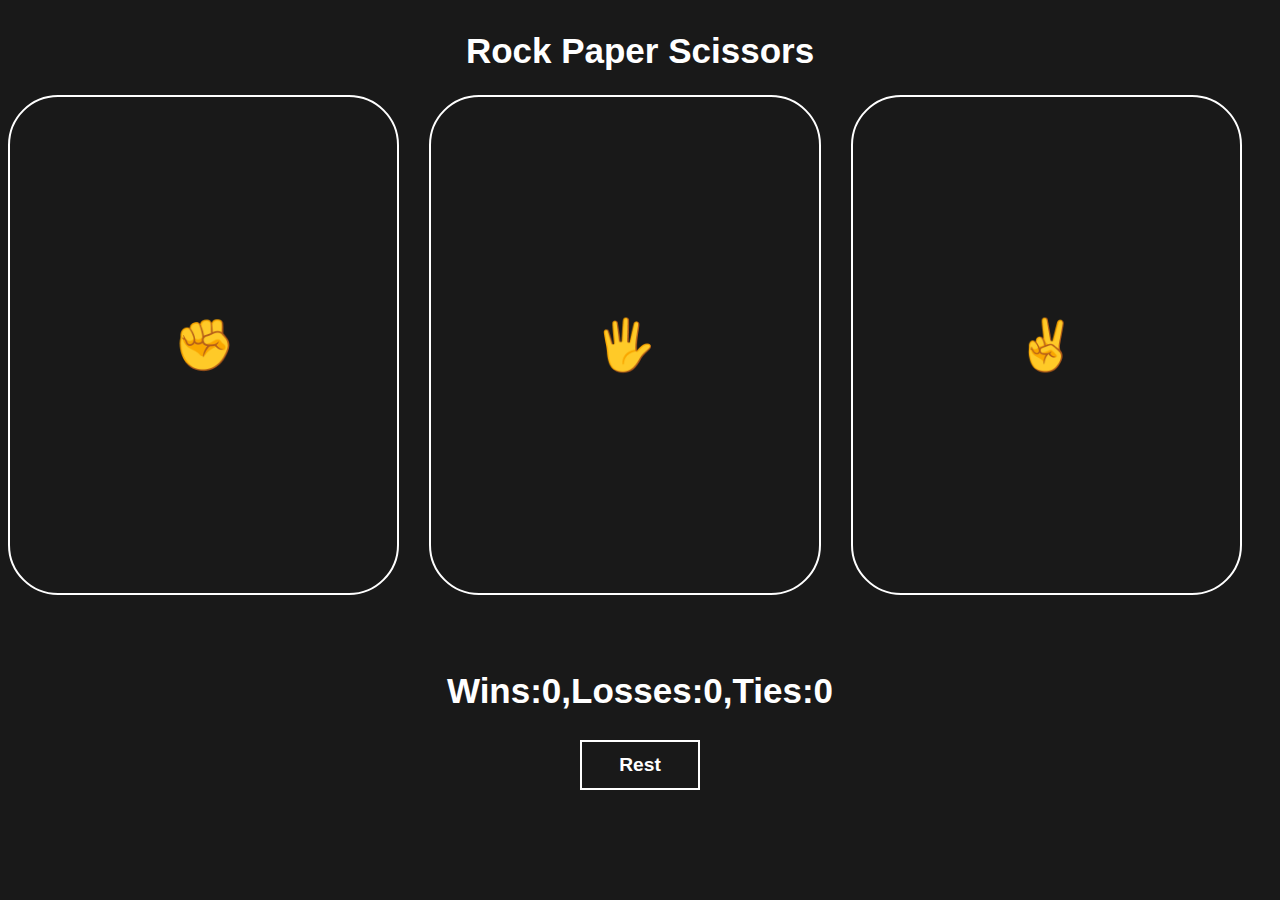
<file: index.html>
<!DOCTYPE html>
<html>
  <head>
    <title>tut3</title>
    <link rel="stylesheet" href="rockPaper pro.css" />
    <link rel="icon" href="200w.gif" />
  </head>
  <body>
    <div class="cont">
      <div class="title">
        <h1>Rock Paper Scissors</h1>
      </div>

      <div class="rock">
        <button
          class="emoji"
          onclick="
      playGame('rock')
    "
        >
          ✊
        </button>
        <button
          class="emoji"
          onclick="
      playGame('paper')

    "
        >
          🖐
        </button>
        <button
          class="emoji"
          onclick="
    
        playGame('scissors')
    "
        >
          ✌
        </button>
      </div>
      <div class="text">
        <h3 class="js-result"></h3>
        <h4 class="js-moves"></h4>
        <h2 class="js-score"></h2>
      </div>
      <div class="rest-div">
        <button
          class="rest-button"
          onclick="
    score.win=0;
    score.losses=0;
    score.ties=0;
    localStorage.removeItem('score')
    console.log('The score has been rest')
    updateScoreElement();
    "
        >
          Rest
        </button>
      </div>
    </div>

    <script>
      let score = JSON.parse(localStorage.getItem("score")) || {
        win: 0,
        losses: 0,
        ties: 0,
      };
      updateScoreElement();
      function playGame(playerMove) {
        const Cm = pickcomputermove();
        console.log(Cm);
        result = "";
        if (playerMove === "scissors") {
          if (Cm === "rock") {
            result = "You lose";
          } else if (Cm === "paper") {
            result = "You win";
          } else if (Cm === "scissors") {
            result = "tie";
          }
        } else if (playerMove === "paper") {
          if (Cm === "rock") {
            result = "You win";
          } else if (Cm === "paper") {
            result = "tie";
          } else if (Cm === "scissors") {
            result = "You lose";
          }
        } else if (playerMove === "rock") {
          if (Cm === "rock") {
            result = "tie";
          } else if (Cm === "paper") {
            result = "You lose";
          } else if (Cm === "scissors") {
            result = "You win";
          }
        }
        if (result === "You win") {
          score.win += 1;
        } else if (result === "You lose") {
          score.losses += 1;
        } else if (result === "tie") {
          score.ties += 1;
        }
        updateScoreElement();
        localStorage.setItem("score", JSON.stringify(score));
        document.querySelector(".js-result").innerHTML = `${result}.`;
        document.querySelector(
          ".js-moves"
        ).innerHTML = `You ${playerMove} - ${Cm} Computer`;
      }
      function updateScoreElement() {
        document.querySelector(
          ".js-score"
        ).innerHTML = `Wins:${score.win},Losses:${score.losses},Ties:${score.ties}`;
      }

      function pickcomputermove() {
        const randomNumber = Math.random();
        let Cm = "";
        if (randomNumber >= 0 && randomNumber < 1 / 3) {
          Cm = "rock";
        } else if (randomNumber >= 1 / 3 && randomNumber < 2 / 3) {
          Cm = "paper";
        } else if (randomNumber >= 2 / 3 && randomNumber < 1) {
          Cm = "scissors";
        }
        return Cm;
      }
    </script>
  </body>
</html>
</file>
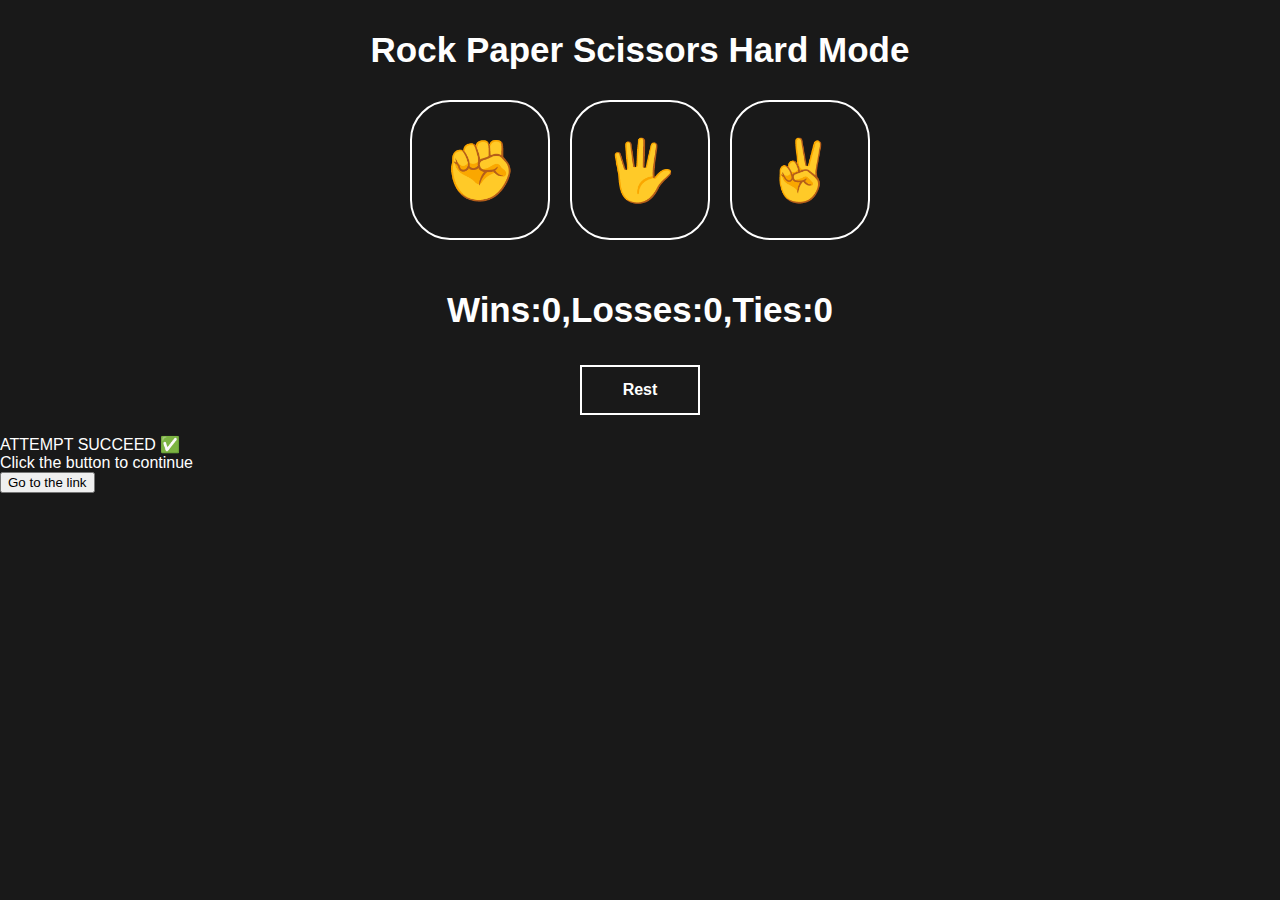
<file: 5-percent-win/index.html>
<!DOCTYPE html>
<html>
  <head>
    <title>Cyber Event</title>
    <link rel="stylesheet" href="rockPaper5.css" />
<link rel="icon" href="../200w.gif" />
<meta name="viewport" content="width=device-width, initial-scale=1.0">



  </head>
  <body>
    <div class="cont">
      <div class="title">
        <h1>Rock Paper Scissors Hard Mode</h1>
      </div>

      <div class="rock">
        <button
          class="emoji"
          onclick="
      playGame('rock')
    "
        >
          ✊
        </button>
        <button
          class="emoji"
          onclick="
      playGame('paper')

    "
        >
          🖐
        </button>
        <button
          class="emoji"
          onclick="
    
        playGame('scissors')
    "
        >
          ✌
        </button>
      </div>
            <div class="text">     
                <div class="cooldown-bar">
                <div class="cooldown-fill" id="cooldownFill"></div>
            </div>  
        <p class="js-tip"></p>

   
        <h3 class="js-result"></h3>
        <h4 class="js-moves"></h4>
        <h2 class="js-score"></h2>
      </div>
      <div class="rest-div">
        <button
          class="rest-button"
          onclick="
    score.win=0;
    score.losses=0;
    score.ties=0;
    localStorage.removeItem('score')
    console.log('The score has been rest')
    updateScoreElement();
    "
        >
          Rest
        </button>
      </div>
    </div>

    <div class="win-overlay" id="winOverlay">
  <div class="win-card">
    <div class="win-title">ATTEMPT SUCCEED ✅</div>
    <div class="win-sub">Click the button to continue</div>

    <button class="win-btn" id="winBtn">
      Go to the link
    </button>
  </div>
</div>


   <script>

let score = {
        win: 0,
        losses: 0,
        ties: 0,
      };

      let badLuckCounter = 0; // خسارة + تعادل

      let suppressHurryUntil = 0; // يمنع رسالة الاستعجال لفترة قصيرة بعد رسائل الحظ


      let lastPlayTime = 0;
     const COOLDOWN_MS = 1000;
let gameLocked = false; 

const cooldownFill = document.getElementById("cooldownFill");
let cooldownTimer = null;

function startCooldownBar() {
  document.querySelector(".cooldown-bar")?.classList.remove("done");

  if (!cooldownFill) return;

  clearInterval(cooldownTimer);
  cooldownFill.style.width = "0%";

  const start = Date.now();
  cooldownTimer = setInterval(() => {
    const elapsed = Date.now() - start;
    const pct = Math.min(100, (elapsed / COOLDOWN_MS) * 100);
    cooldownFill.style.width = pct + "%";

    if (pct >= 100) {
       if (!cooldownFill) return;

      document.querySelector(".cooldown-bar")?.classList.add("done");

      clearInterval(cooldownTimer);
      cooldownTimer = null;
    }
  }, 30);
}

      
      
      console.log("5-percent-win version running ✅");

      document.querySelectorAll(".emoji").forEach(btn => {
  btn.addEventListener("dblclick", (e) => e.preventDefault());
});

      
    let cooldownUntil = 0;


function showTip(msg) {
  const tip = document.querySelector(".js-tip");
  if (!tip) return;

  tip.textContent = msg;
  tip.classList.add("show");

  clearTimeout(window.__tipTimer);
  window.__tipTimer = setTimeout(() => {
    tip.classList.remove("show");
  }, 1200);
}

function setEmojiButtonsEnabled(enabled) {
  document.querySelectorAll(".emoji").forEach(btn => {
    btn.disabled = !enabled;
  });
}
      updateScoreElement();


      function setCooldownVisual(isOn) {
  document.querySelectorAll(".emoji").forEach(btn => {
    btn.classList.toggle("cooldown", isOn);
  });
}

      
  function playGame(playerMove) {
  // لو اللعبة اتقفلت بعد الفوز، ما تعمل أي حاجة
  if (gameLocked) return;

  const now = Date.now();
  const elapsed = now - lastPlayTime;

  if (elapsed < COOLDOWN_MS) {
  // لو في كتم بسبب رسالة حظ، ما نعرض "مستعجل"
  if (Date.now() < suppressHurryUntil) return;

  showTip("مستعجل لاحق شنو؟ وحدة وحدة");
  setCooldownVisual(true);
  return;
}


  // لعبة صحيحة: ابدأ كولداون جديد
  lastPlayTime = now;
  setCooldownVisual(true);
  setTimeout(() => setCooldownVisual(false), COOLDOWN_MS);
  startCooldownBar();

  const Cm = pickcomputermove(playerMove);

  let result = "";

  if (playerMove === "scissors") {
    if (Cm === "rock") result = "You lose";
    else if (Cm === "paper") result = "You win";
    else result = "tie";
  } else if (playerMove === "paper") {
    if (Cm === "rock") result = "You win";
    else if (Cm === "paper") result = "tie";
    else result = "You lose";
  } else if (playerMove === "rock") {
    if (Cm === "rock") result = "tie";
    else if (Cm === "paper") result = "You lose";
    else result = "You win";
  }

  // تحديث السكور
 // تحديث السكور + عداد سوء الحظ
if (result === "You win") {
  score.win += 1;

  // ✅ فوز: صفّر عداد سوء الحظ
  badLuckCounter = 0;

  // ✅ أول فوز = قفل نهائي + شاشة خضراء
  gameLocked = true;
  showWinOverlay();

} else if (result === "You lose") {
  score.losses += 1;

  // ❌ خسارة: زوّد عداد سوء الحظ
  badLuckCounter += 1;

} else { // tie
  score.ties += 1;

  // ❌ تعادل: زوّد عداد سوء الحظ
  badLuckCounter += 1;
}

// 🔔 كل 10 محاولات بدون فوز
if (!gameLocked && badLuckCounter > 0 && badLuckCounter % 10 === 0) {
  let msg = "";

  if (badLuckCounter === 10) msg = "حظك سيء";
  else if (badLuckCounter === 20) msg = "حظك تعبان";
  else if (badLuckCounter === 30) msg = "حظك زفت";
  else if (badLuckCounter === 40) msg = "ما عندك حظ أصلا";
  else if (badLuckCounter === 50) msg = "اطلع برّه";
  else msg = "ما قلنا ليك برا";

  showTip(msg);
  suppressHurryUntil = Date.now() + 1300;
}


function moveToEmoji(move) {
  if (move === "rock") return "✊";
  if (move === "paper") return "🖐";
  if (move === "scissors") return "✌";
  return "";
}


  updateScoreElement();
  localStorage.setItem("score", JSON.stringify(score));

  document.querySelector(".js-result").innerHTML = `${result}.`;
  document.querySelector(".js-moves").innerHTML =
  `You ${moveToEmoji(playerMove)}  -  ${moveToEmoji(Cm)} Bot`;

}


      function updateScoreElement() {
        document.querySelector(
          ".js-score"
        ).innerHTML = `Wins:${score.win},Losses:${score.losses},Ties:${score.ties}`;
      }

      function pickcomputermove(playerMove) {
  const randomNumber = Math.random();

  // 5% فقط فوز للاعب
  if (randomNumber < 0.06) {
    // حركة تجعل اللاعب يفوز
    if (playerMove === "rock") return "scissors";
    if (playerMove === "paper") return "rock";
    if (playerMove === "scissors") return "paper";
  } else {
    // 95% خسارة أو تعادل
    const loseOrTie = Math.random();

    if (playerMove === "rock") {
      return loseOrTie < 0.5 ? "paper" : "rock";
    }
    if (playerMove === "paper") {
      return loseOrTie < 0.5 ? "scissors" : "paper";
    }
    if (playerMove === "scissors") {
      return loseOrTie < 0.5 ? "rock" : "scissors";
    }
  }
}
      const SUCCESS_URL = "https://wa.me/message/DNFBRQYXDU6QF1";

      
function showWinOverlay() {
  const overlay = document.getElementById("winOverlay");
  if (!overlay) return;
  overlay.classList.add("show");
}

function hideWinOverlay() {
  const overlay = document.getElementById("winOverlay");
  if (!overlay) return;
  overlay.classList.remove("show");
}

// زر التحويل للرابط
document.getElementById("winBtn")?.addEventListener("click", () => {
  window.location.href = SUCCESS_URL;
});


    </script>
  </body>
</html>
</file>
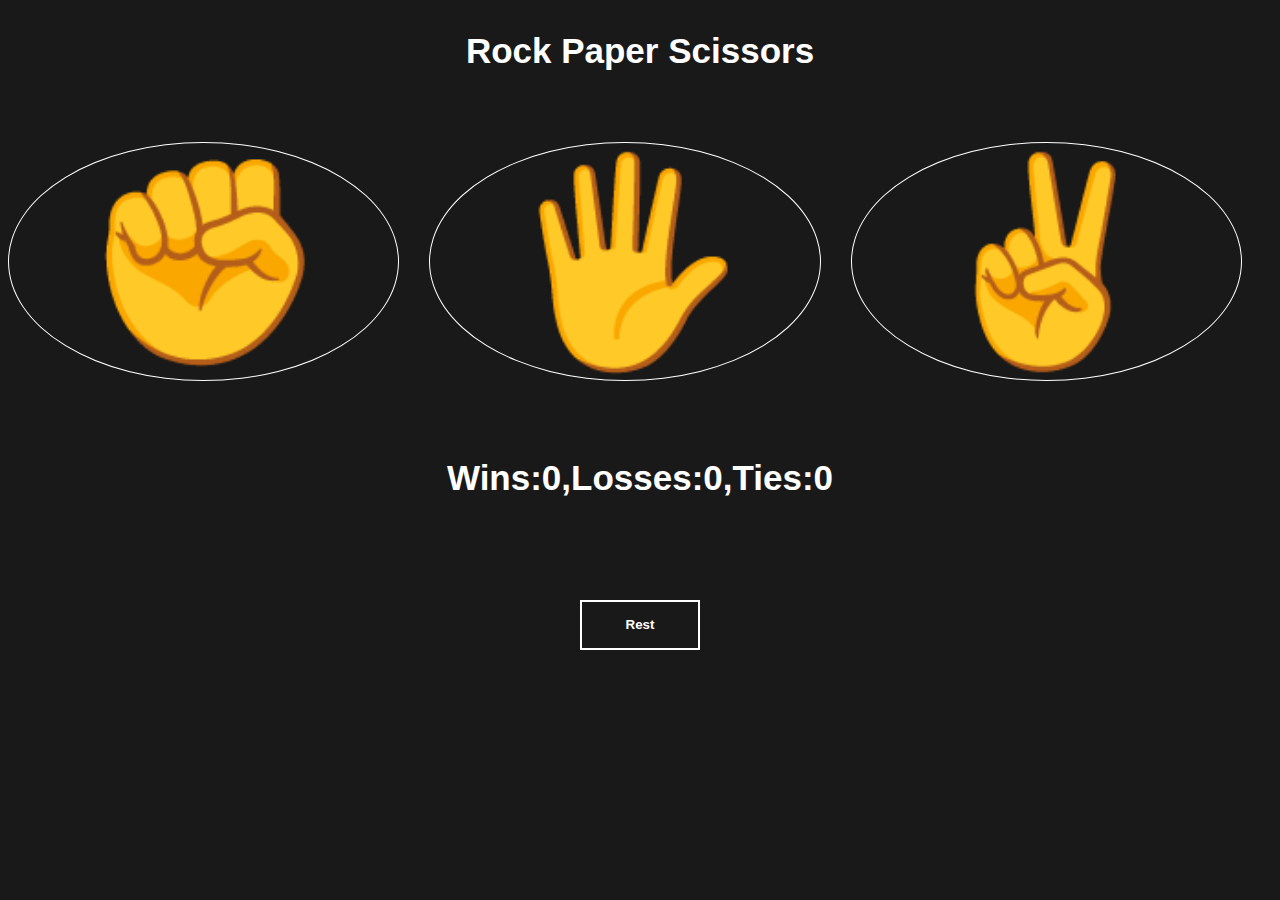
<file: rockPaper copy.html>
<!DOCTYPE html>
<html>
  <head>
    <title>tut3</title>
    <link rel="stylesheet" href="rockPaper.css" />
  </head>
  <body>
    <div class="cont">
      <div class="title">
        <h1>Rock Paper Scissors</h1>
      </div>

      <div class="rock">
        <button
          class="emoji"
          onclick="
      playGame('rock')
    "
        >
          ✊
        </button>
        <button
          class="emoji"
          onclick="
      playGame('paper')

    "
        >
          🖐
        </button>
        <button
          class="emoji"
          onclick="
    
        playGame('scissors')
    "
        >
          ✌
        </button>
      </div>
      <div class="text">
        <h3 class="js-result"></h3>
        <h4 class="js-moves"></h4>
        <h2 class="js-score"></h2>
      </div>
      <div class="rest-div">
        <button
          class="rest-button"
          onclick="
    score.win=0;
    score.losses=0;
    score.ties=0;
    localStorage.removeItem('score')
    console.log('The score has been rest')
    updateScoreElement();
    "
        >
          Rest
        </button>
      </div>
    </div>

    <script>
      let score = JSON.parse(localStorage.getItem("score")) || {
        win: 0,
        losses: 0,
        ties: 0,
      };
      updateScoreElement();
      function playGame(playerMove) {
        const Cm = pickcomputermove();
        console.log(Cm);
        result = "";
        if (playerMove === "scissors") {
          if (Cm === "rock") {
            result = "You lose";
          } else if (Cm === "paper") {
            result = "You win";
          } else if (Cm === "scissors") {
            result = "tie";
          }
        } else if (playerMove === "paper") {
          if (Cm === "rock") {
            result = "You win";
          } else if (Cm === "paper") {
            result = "tie";
          } else if (Cm === "scissors") {
            result = "You lose";
          }
        } else if (playerMove === "rock") {
          if (Cm === "rock") {
            result = "tie";
          } else if (Cm === "paper") {
            result = "You lose";
          } else if (Cm === "scissors") {
            result = "You win";
          }
        }
        if (result === "You win") {
          score.win += 1;
        } else if (result === "You lose") {
          score.losses += 1;
        } else if (result === "tie") {
          score.ties += 1;
        }
        updateScoreElement();
        localStorage.setItem("score", JSON.stringify(score));
        document.querySelector(".js-result").innerHTML = `${result}.`;
        document.querySelector(
          ".js-moves"
        ).innerHTML = `You ${playerMove} - ${Cm} Computer`;
      }
      function updateScoreElement() {
        document.querySelector(
          ".js-score"
        ).innerHTML = `Wins:${score.win},Losses:${score.losses},Ties:${score.ties}`;
      }

      function pickcomputermove() {
        const randomNumber = Math.random();
        let Cm = "";
        if (randomNumber >= 0 && randomNumber < 1 / 3) {
          Cm = "rock";
        } else if (randomNumber >= 1 / 3 && randomNumber < 2 / 3) {
          Cm = "paper";
        } else if (randomNumber >= 2 / 3 && randomNumber < 1) {
          Cm = "scissors";
        }
        return Cm;
      }
    </script>
  </body>
</html>
</file>
<file: rockPaper pro.css>
body {
  background-color: rgb(25, 25, 25);
  color: white;
  font-family: arial;
}
.cont {
  display: flex;
  flex-direction: column;
}
h1,
h2,
h3,
h4 {
  text-align: center;
  font-size: 35px;
  font-weight: bold;
}
.title {
  display: block;
}
.rock {
  display: flex;
  justify-content: space-around;
}
.emoji {
  background-color: rgba(0, 0, 0, 0);
  border: 2px solid white;
  height: 120px;
  width: 120px;
  margin-right: 30px;
  margin-bottom: 30px;

  border-radius: 50px;
  font-size: 50px;
  cursor: pointer;
  width: 100%;
  height: 500px;
}
.rest-button {
  background-color: rgba(25, 25, 25, 0);
  border: 2px solid white;
  height: 50px;
  width: 120px;
  color: white;
  font-weight: bold;
  font-size: larger;
  cursor: pointer;
}
.rest-div {
  display: flex;
  justify-content: center;
}
</file>
<file: 5-percent-win/rockPaper5.css>
* {
  box-sizing: border-box;
}

body {
  background-color: rgb(25, 25, 25);
  color: white;
  font-family: Arial, sans-serif;
  margin: 0;
  padding: 0;
}

/* الحاوية الرئيسية */
.cont {
  display: flex;
  flex-direction: column;
  align-items: center;
  padding: 20px;
}

/* العنوان */
h1,
h2,
h3,
h4 {
  text-align: center;
  font-weight: bold;
  font-size: clamp(22px, 5vw, 35px);
  margin: 10px 0;
}

.title {
  margin-bottom: 20px;
}

/* حاوية الأزرار */
.rock {
  display: flex;
  justify-content: center;
  gap: 20px;
  flex-wrap: wrap;
  margin-bottom: 20px;
}

/* أزرار الإيموجي */
.emoji {
  background-color: transparent;
  border: 2px solid white;

  width: min(28vw, 140px);
  height: min(28vw, 140px);

  border-radius: 40px;
  font-size: clamp(40px, 9vw, 60px);
  cursor: pointer;

  display: flex;
  align-items: center;
  justify-content: center;

  /* منع مشاكل الموبايل */
  touch-action: manipulation;
  -webkit-tap-highlight-color: transparent;
  user-select: none;
  -webkit-user-select: none;
}

/* النصوص */
.text {
  text-align: center;
  margin: 10px 0;
}
.js-tip{
  text-align: center;
  margin-top: 12px;
  font-size: 20px;
  opacity: 0;
  transition: opacity 0.25s ease;
}

.js-tip.show{ opacity: 1; }

.emoji:disabled{
  opacity: 0.45;
  cursor: not-allowed;
}
.emoji.cooldown {
  opacity: 0.45;
}




/* زر Reset */
.rest-div {
  display: flex;
  justify-content: center;
  margin-top: 15px;
}

.rest-button {
  background-color: transparent;
  border: 2px solid white;
  height: 50px;
  width: 120px;
  color: white;
  font-weight: bold;
  font-size: 16px;
  cursor: pointer;

  touch-action: manipulation;
}
</file>
<file: rockPaper.css>
body {
  background-color: rgb(25, 25, 25);
  color: white;
  font-family: arial;
}
.cont {
  display: grid;
  grid-template-rows: 0.5fr 1fr 0.7fr 1fr;
}
h1,
h2,
h3,
h4 {
  text-align: center;
  font-size: 35px;
  font-weight: bold;
}
.title {
  display: block;
}
.rock {
  display: grid;
  grid-template-columns: 1fr 1fr 1fr;
}
.emoji {
  background-color: rgba(0, 0, 0, 0);
  border: 1px solid white;
  height: fit-content;
  margin-right: 30px;
  margin-bottom: 30px;
  border-radius: 50%;

  font-size: 200px;
  cursor: pointer;
}
.rest-button {
  background-color: rgba(25, 25, 25, 0);
  border: 2px solid white;
  height: 50px;
  width: 120px;
  color: white;
  font-weight: bold;

  cursor: pointer;
}
.rest-div {
  display: flex;
  justify-content: center;
}
</file>
